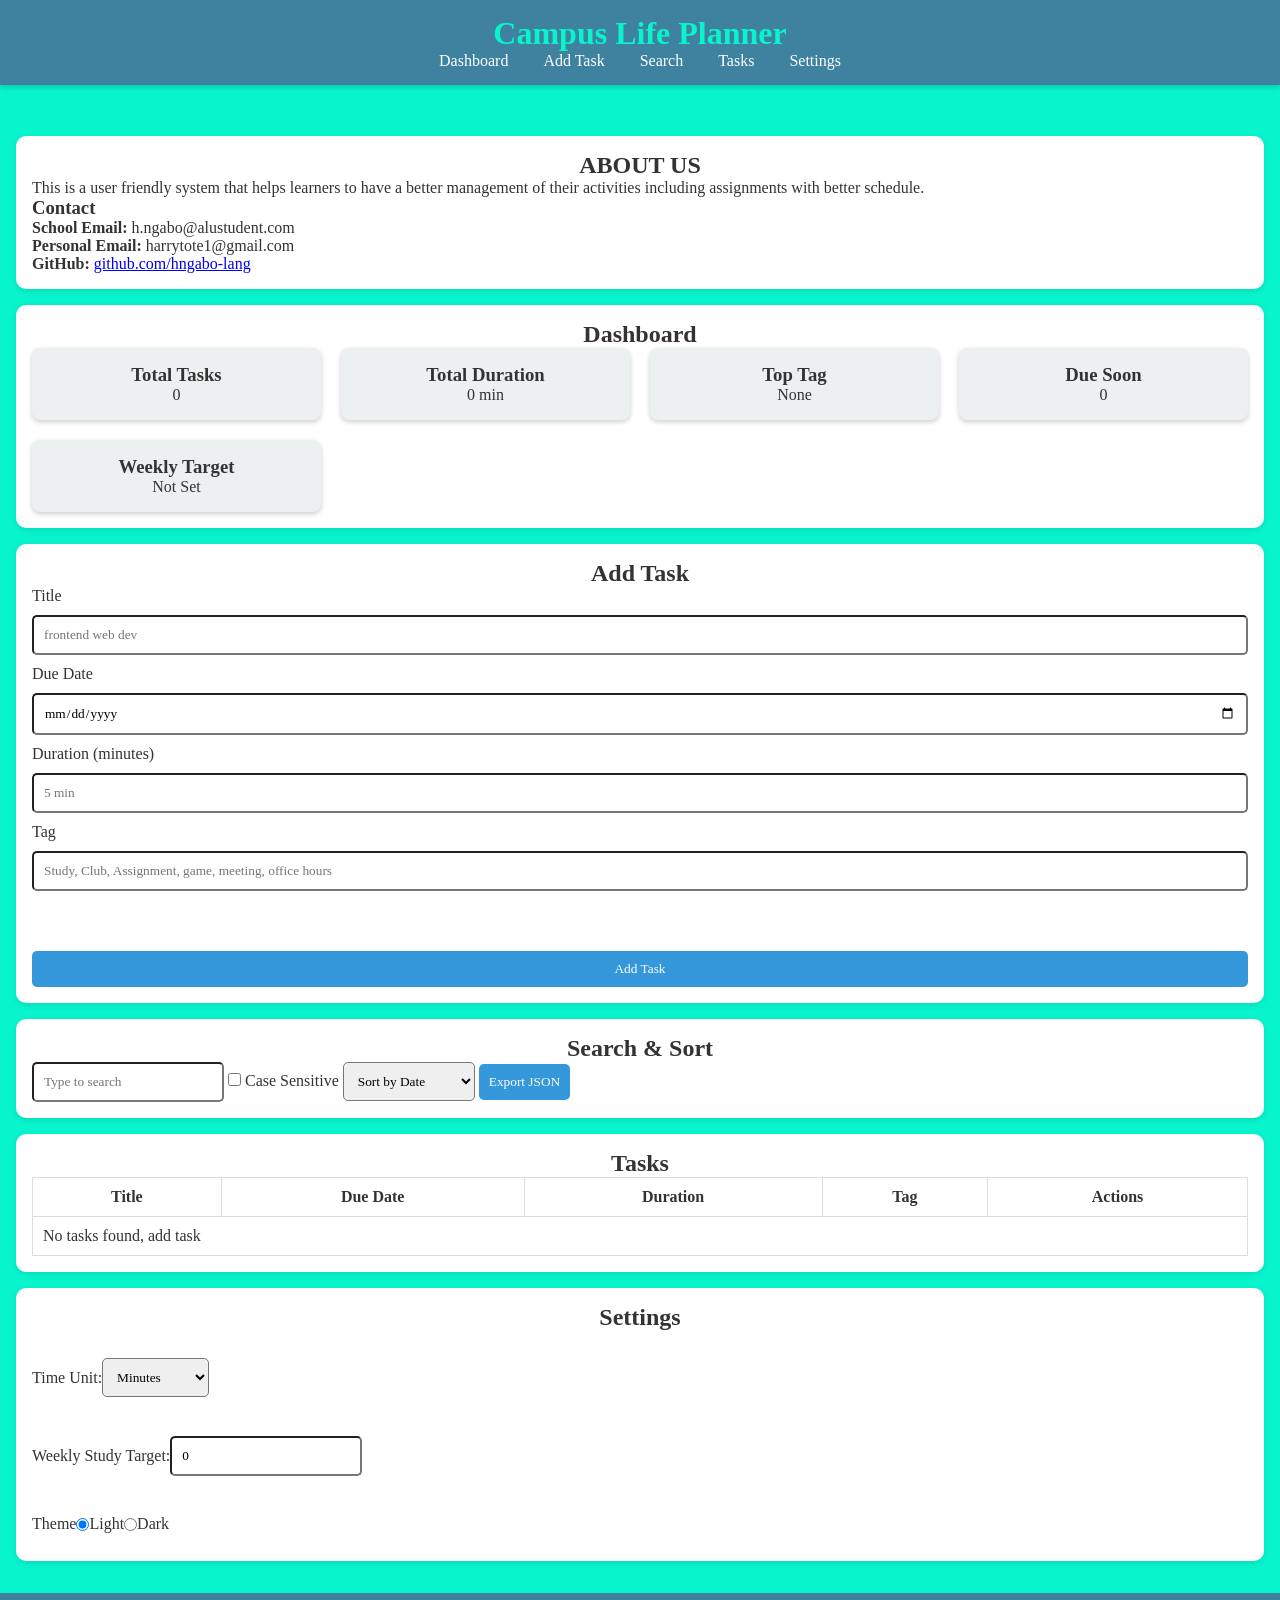
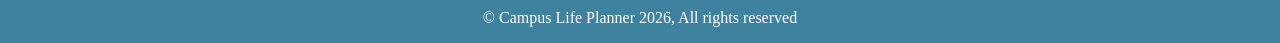
<file: index.html>
<!DOCTYPE html>
<html lang="en">
<head>
  <meta charset="UTF-8">
  <meta name="viewport" content="width=device-width, initial-scale=1.0">
  <title>Campus Life Planner</title>
  <link rel="stylesheet" href="styles/style.css">
</head>

<body>
    <!-- skip link-->
<a href="#about" class="skip-link">
    Skip to Main Content
</a>
  <!-- This is the header part -->
  <header>

    <h1>Campus Life Planner</h1>

    <nav>
      <a href="#dashboard-p">Dashboard</a>
      <a href="#form">Add Task</a>
      <a href="#search">Search</a>
      <a href="#tasks">Tasks</a>
      <a href="#settings">Settings</a>
    </nav>
  </header>

  <!-- This is the main part -->
  <main>
<section id="about">
      <h2>ABOUT US</h2>

    <p>
        This is a user friendly system that helps learners to have a better management of their activities including assignments with better schedule.
    </p>

    <h3>Contact</h3>

    <p><b>School Email:</b> h.ngabo@alustudent.com <br> <b>Personal Email:</b> harrytote1@gmail.com</p>

    <p>
       <b> GitHub:</b>
        <a href="https://github.com/hngabo-lang">
            github.com/hngabo-lang
        </a>
    </p>
    
    </section>
    <!-- This is the dashboard -->
    <section id="dashboard-p">
      <h2>Dashboard</h2>

       <div id="dashboard">

      <div class="card">
        <h3>Total Tasks</h3>
        <p id="total-tasks">No task yet created</p>
      </div>

      <div class="card">
        <h3>Total Duration</h3>
        <p id="total-duration">Try setting durations</p>
      </div>

      <div class="card">
        <h3>Top Tag</h3>
        <p id="top-tag">None</p>
      </div>

      <div class="card">
        <h3>Due Soon</h3>
        <p id="due-soon">No task matching the deadline</p>
      </div>
<div class="card">
    <h3>Weekly Target</h3>
    <p id="weekly-target-card">
        set your weekly target in settings
    </p>
</div>
    </div>
    </section>

    <!-- ADD TASK-->
    <section id="form">
      <h2>Add Task</h2>
      <form id="forms">
       <input type="hidden" id="tskd">
        <!-- Input template reused -->
        <label>Title</label>
        <input type="text" id="title" placeholder="frontend web dev" required>

        <label>Due Date</label>
        <input type="date" id="dueDate" required>

        <label>Duration (minutes)</label>
        <input type="number" id="duration" placeholder="5 min" required>

        <label>Tag</label>
        <input type="text" id="tag" placeholder="Study, Club, Assignment, game, meeting, office hours">
<div

<p id="message" role="status" aria-live="polite"></p>
</div>
        <button type="submit" id="submitBtn">Add Task</button>

      </form>
    </section>

    <!-- search -->
    <section id="search">
      <h2>Search & Sort</h2>

      <input type="text" id="search-box" placeholder="Type to search">

      <label>
        <input type="checkbox" id="case-toggle">
        Case Sensitive
      </label>

      <select id="sort">
        <option value="date">Sort by Date</option>
        <option value="title">Sort by Title</option>
        <option value="duration">Sort by Duration</option>
        </select>
    

<button id="export-btn">
    Export JSON
</button>  
    </section>

    <!-- table of tasks -->
    <section id="tasks">
      <h2>Tasks</h2>

      <table>
        <thead>
          <tr>
            <th>Title</th>
            <th>Due Date</th>
            <th>Duration</th>
            <th>Tag</th>
            <th>Actions</th>
          </tr>
        </thead>

        <tbody id="task-list">
          <!-- JS inserts tasks here -->
            </tbody>
      </table>
    </section>

    <!-- settings -->
    <section id="settings">
      <h2>Settings</h2>
      <div class="set">
<label for="unit">Time Unit:</label>
<select id="unit">
    <option value="choose">Choose unit</option>
    <option value="minutes">Minutes</option>
    <option value="hours">Hours</option>
    
</select>
</div>
<div class="set">
<label for="weeklyTarget">
    Weekly Study Target:</label>
<input type="number" id="weeklyTarget" placeholder="Set your time in min eg:120" min="0"/>
</div>
<div class="set"> 
    <label>Theme</label>     
<input type="radio"
       name="theme"
       value="Light"
       id="lightTheme">

<label for="lightTheme">
    Light
</label>

<input type="radio"
       name="theme"
       value="Dark"
       id="darkTheme">

<label for="darkTheme">
    Dark
</label>
      </div>
    </section>

  </main>

  <!-- Part of footer -->
  <footer>
    <p>&copy; Campus Life Planner 2026, All rights reserved</p>
  </footer>

  <!-- This is footer part -->
  <!--<script src="scripts/sys.js"></script>-->
<script src="scripts/state.js"></script>
<script src="scripts/storage.js"></script>
<script src="scripts/validator.js"></script>
<script src="scripts/ui.js"></script>
<script src="scripts/search.js"></script>
</body>
</html>
</file>
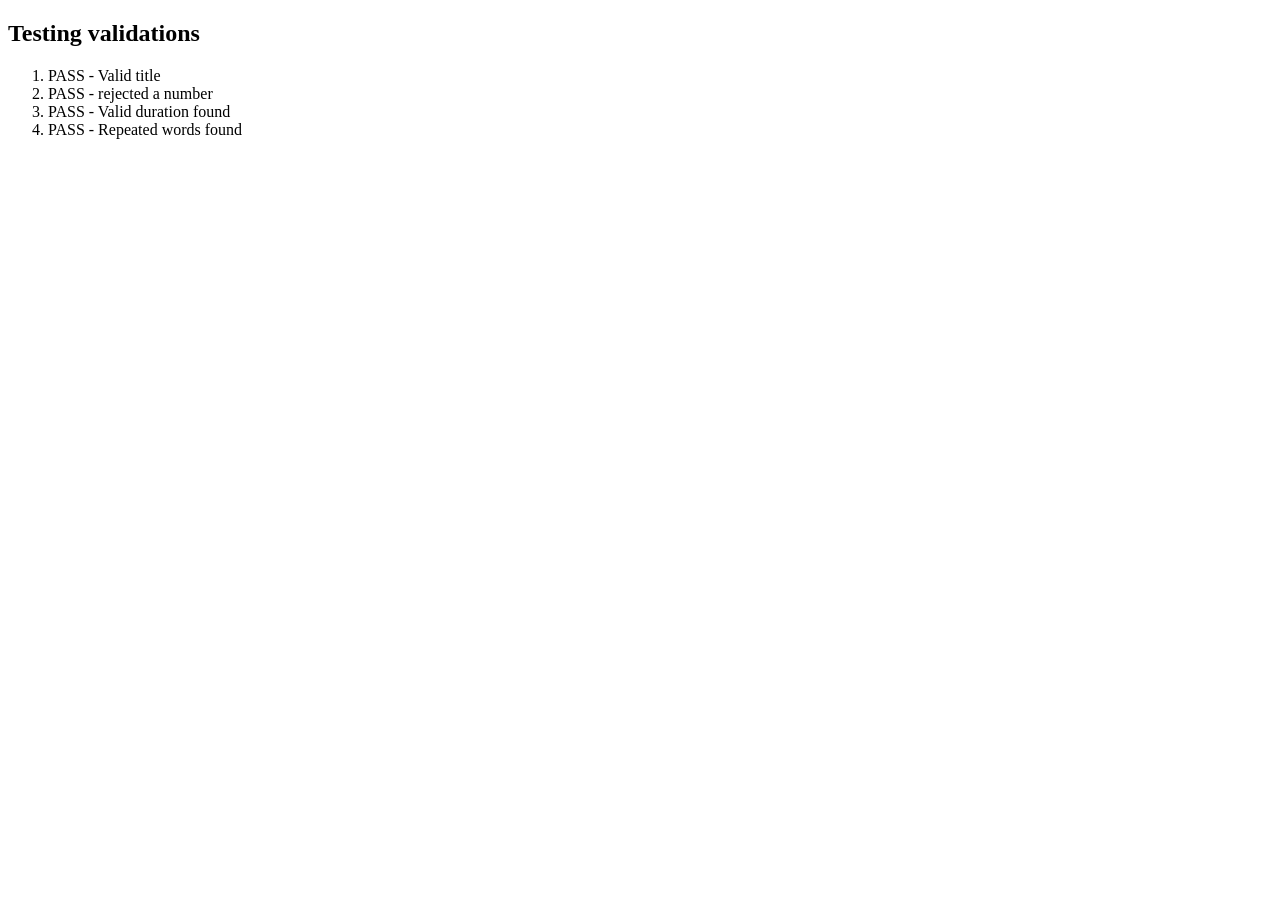
<file: tests/test.html>
<!DOCTYPE html>
<html lang="en">
<head>
<meta charset="UTF-8">
<title>Tests</title>
</head>
<body style="font-family: 'Caveat', cursive;">

<h2>Testing validations</h2>
<ol id="outcomes"></ol>

<script>
const titleRegex = /^[A-Za-z0-9 ]{3,50}$/;
const tagRegex = /^[A-Za-z ]{2,20}$/;
const durationRegex = /^[1-9][0-9]*$/;
const repeatedWordRegex = /\b(\w+)\s+\1\b/i;

const outcomes = document.getElementById("outcomes");

function test(name, result) {
    outcomes.innerHTML += `
    <li>${result ? "PASS" : "FAIL"} - ${name}</li>`;
}

test("Valid title", titleRegex.test("play basketball"));
test("rejected a number", !tagRegex.test("play1"));
test("Valid duration found", durationRegex.test("50"));
test("Repeated words found", repeatedWordRegex.test("play play"));
</script>

</body>
</html>
</file>
<file: styles/style.css>
* {
  margin: 0;
  padding: 0;
  box-sizing: border-box;
}
html{
    scroll-behavior: smooth;
    scroll-padding-top: 140px;
}

body {
  font-family: 'Caveat', cursive;
  background: #08f4cd;
  color: #333;
}
.skip-link{
    position: absolute;
    left: -9999px;
}

.skip-link: focus{
    left: 10px;
}
/* 
   DARK MODE */
 
body.dark {
    background: #040408;
    color: #e0e0e0;
}
 
body.dark header {
    background: #06070a;
    color: #08f4cd;
}
 
body.dark section {
    background: #16213e;
    color: #e0e0e0;
    box-shadow: 0 2px 6px rgba(0,0,0,0.4);
}
 
body.dark .card {
    background: #0f3460;
    color: #e0e0e0;
    box-shadow: 0 2px 5px rgba(0,0,0,0.4);
}
 
body.dark input,
body.dark select,
body.dark textarea {
    background: #0f3460;
    color: #e0e0e0;
    border: 1px solid #444;
}
 
body.dark table {
    color: #e0e0e0;
}
 
body.dark th,
body.dark td {
    border: 1px solid #444;
}
 
body.dark th {
    background: #0f3460;
}
 
body.dark footer {
    background: #010102;
    color: #e0e0e0;
}
 
body.dark nav a {
    color: #08f4cd;
}
 
body.dark button {
    background: #378ADD;
}
 
body.dark button:hover {
    background: #185FA5;
}
 
body.dark .update-btn {
    background-color: #2e7d32;
}
 
body.dark .delete-btn {
    background-color: #c62828;
}
header {
    position: fixed;
    top: 0;
    left: 0;
    width: 100%;
    background: rgb(62, 130, 159);
    color: #08f4cd;
text-align: center;
    padding: 15px;
    z-index: 1000;

    box-shadow: 0 2px 5px rgba(0,0,0,0.2);
}

main {
    margin-top: 120px;
}

/*used when the duration is greater than weekly target*/
.over-cap { color: #b3261e; }
.sr-only { position: absolute; left: -9999px; }
.set{
    display:flex;
    align-items:center;
    padding:12px 0;
}

nav{
    display: flex;
    justify-content: center;
    flex-wrap: wrap;
    gap: 15px;
}
h2{
text-align: center;    
}
nav a {
  color: white;
  text-decoration: none;
  margin: 0 10px;
  align-items: right;
}

nav a:hover{
    transform: translate(-4px);
    transition: 0.3s;
}
main {
  padding: 1rem;
}

section {
  background: white;
  margin-bottom: 1rem;
  padding: 1rem;
  border-radius: 10px;
  box-shadow: 0 2px 6px rgba(0,0,0,0.1);
  scroll-margin-top: 140px;
}


#dashboard{
    display: grid;
    grid-template-columns: 1fr;
    gap: 20px;
}
.card {
  background: #ecf0f1;
  padding: 1rem;
  border-radius: 8px;
  text-align: center;
  box-shadow: 0 2px 5px rgba(0,0,0,0.2);
}

.card:hover{
    transform: translate(-4px);
    transition: 0.3s;
}
form {
  display: flex;
  flex-direction: column;
  gap: 10px;
}

input,
select,
button {
  padding: 10px;
  border-radius: 5px;
font-family: 'Caveat', cursive;
}

button {
  background: #3498db;
  color: white;
  border: none;
  cursor: pointer;
  font-family: 'Caveat', cursive;
}

button:hover {
  background: #2980b9;
    transform: translate(-4px);
    transition: 0.3s;
}

#message{
    text-align: center;
    padding: 10px;
    margin: 10px 0;
    font-weight: bold;
    border-radius: 5px;
   color: #155724;
}

table {
  width: 100%;
  border-collapse: collapse;
}

th,
td {
  border: 1px solid #ddd;
  padding: 10px;
}

footer {
  background: rgb(62, 130, 159);
  color: white;
  text-align: center;
  padding: 1rem;
}

.update-btn{
    background-color: #4CAF50;
    color: white;
}

.delete-btn{
    background-color: #FF5252;
    color: white;
}

#settings{
    display: flex;
    flex-direction: column;
    gap: 15px;
}

.set{
    display: flex;
    align-items: center;
    padding: 12px 0;
}

@media (max-width: 768px) {
  #dashboard {
    grid-template-columns: repeat(2, 1fr);
    display: flex;
        flex-direction: column;
        gap: 10px;
  }

  table{
        display: block;
        overflow-x: auto;
        white-space: nowrap;
    }

    input,
    select,
    button{
        width: 100%;
    }

    .controls{
        display: flex;
        flex-direction: column;
        gap: 10px;
    }

    body{
        padding: 10px;
    }
}



@media(max-width: 767px){

    .setting-row{
        flex-direction: column;
        align-items: flex-start;
        gap: 10px;
    }

    .setting-row select,
    .setting-row input{
        width: 100%;
    }

}

@media (min-width: 1024px){
    #dashboard{
        grid-template-columns: repeat(4,1fr);
    }
}

@media (max-width: 360px){
    nav {flex-direction: column}
    .card {padding: 0.5rem;}
    table { font-size: 0.8rem}
}
</file>
